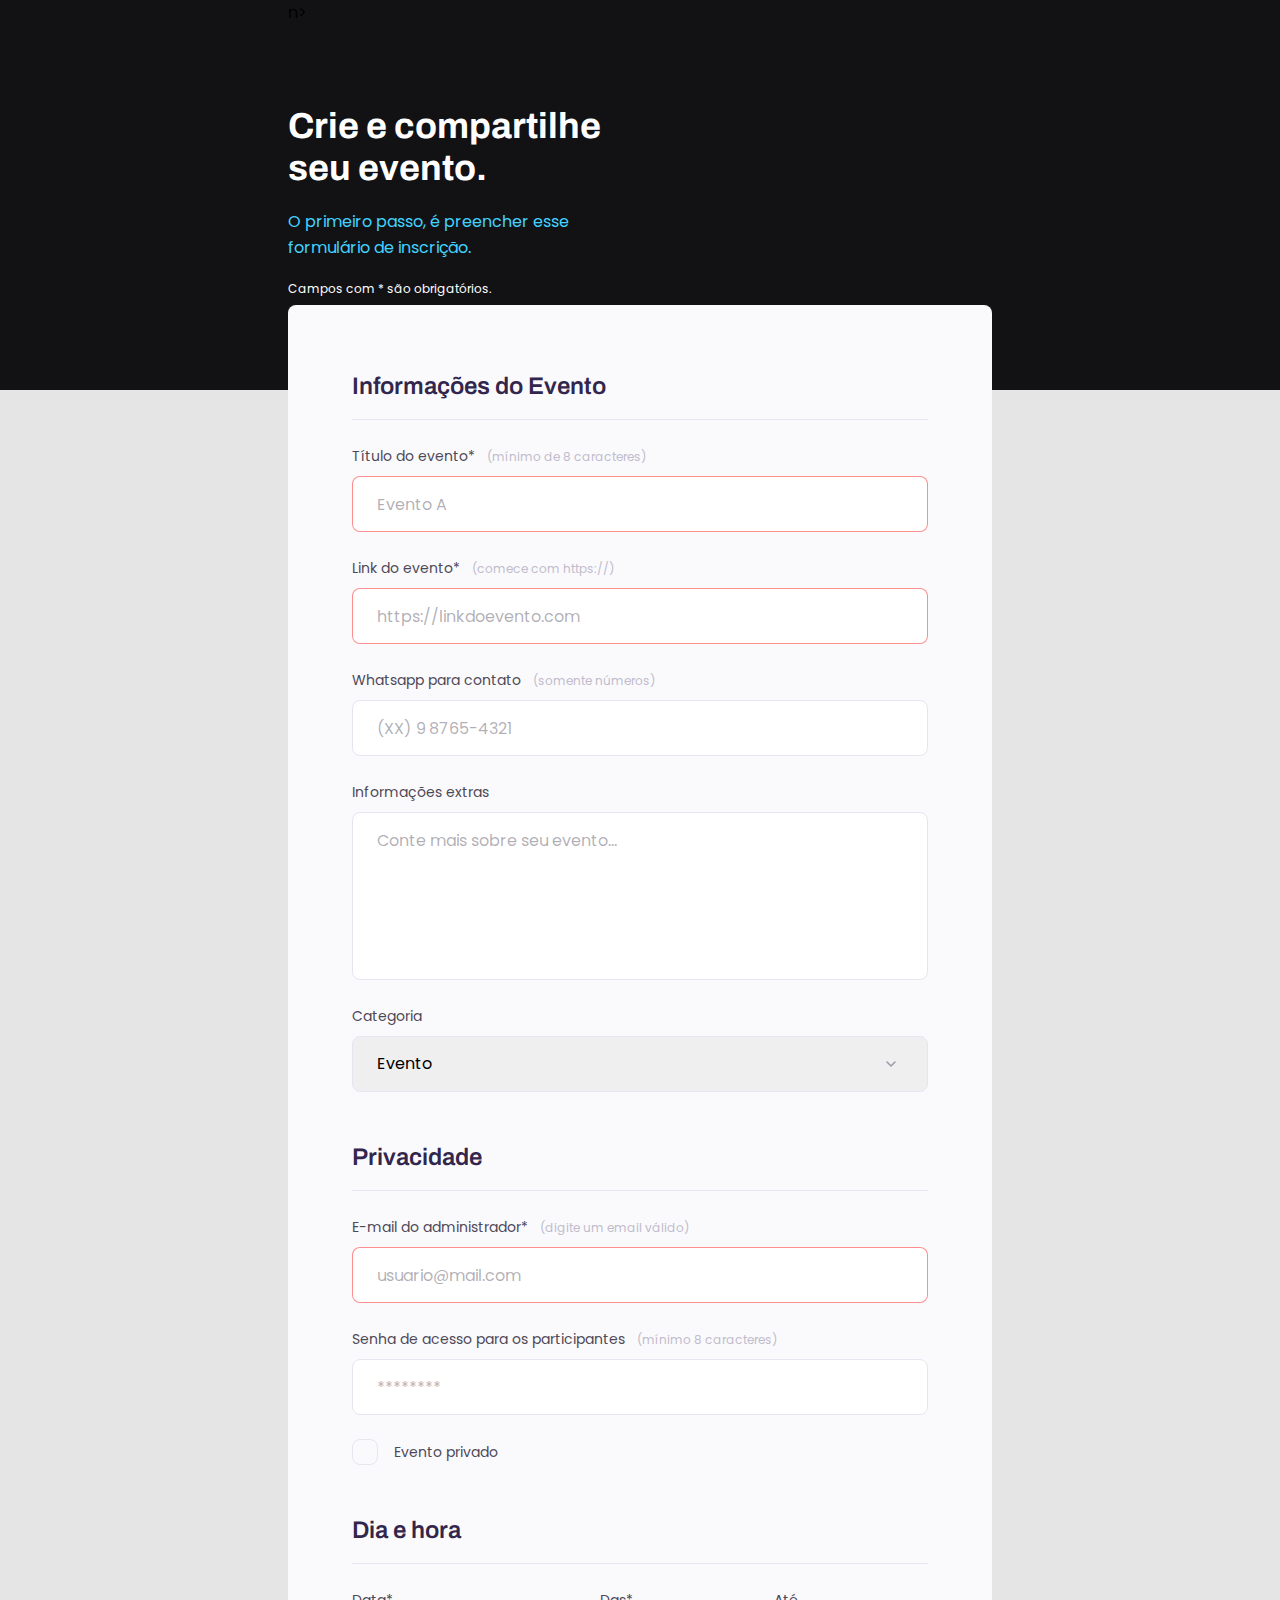
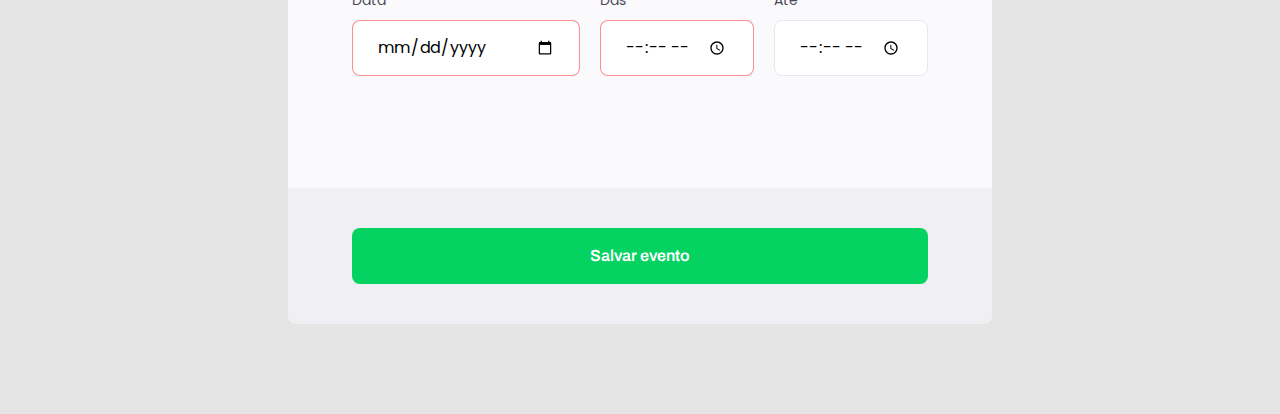
<file: Projeto03/index.html>
<!DOCTYPE html>
<html lang="pt-br">
<head>
    <link rel="preconnect" href="https://fonts.googleapis.com">
    <link rel="preconnect" href="https://fonts.gstatic.com" crossorigin>
    <meta charset="UTF-8">
    <meta name="viewport" content="width=device-width, initial-scale=1.0">
    
    <title>Crie seu evento</title>
    
    <link href="https://fonts.googleapis.com/css2?family=Archivo:wght@600;700&family=Poppins&display=swap" rel="stylesheet">n>
    <link rel="stylesheet" href="style.css">
</head>
<body>
    <header>
        <h1>Crie e compartilhe seu evento.</h1>
        <p>O primeiro passo, é preencher esse formulário de inscrição.</p>
        <p id="observacao"> Campos com * são obrigatórios.</p>
    </header>
    
    <form id="event-form">
        <fieldset>
            <div class="fieldset-wrapper">
                <legend>Informações do Evento</legend>

                <div class="input-wrapper">
                    <label for="event-title">
                        Título do evento*<span>(mínimo de 8 caracteres)</span>
                    </label>
                    <input 
                        type="text" 
                        id="event-title"
                        title="Nome do seu evento"
                        placeholder="Evento A"
                        required
                    />
                </div>
                
                <div class="input-wrapper">
                    <label for="event-link">
                        Link do evento*<span>(comece com https://)</span>
                    </label>
                    <input 
                        type="url" 
                        id="event-link"
                        title="Link para acessar seu evento"
                        placeholder="https://linkdoevento.com"
                        required
                    />
                </div>

                <div class="input-wrapper">
                    <label for="event-wpp">
                        Whatsapp para contato<span>(somente números)</span>
                    </label>
                    <input 
                        type="number" 
                        id="event-wpp"
                        title="Seu número para contato"
                        placeholder="(XX) 9 8765-4321"
                    />
                </div>

                <div class="input-wrapper">
                    <label for="event-info">Informações extras</label>
                    <textarea 
                        id="event-info"
                        title="Mais detalhes sobre o evento"
                        placeholder="Conte mais sobre seu evento..."    
                    ></textarea>
                </div>

                <div class="input-wrapper">
                    <label for="event-category">Categoria</label>
                    <select id="event-category" title="Categoria do evento">
                        <option value="event">Evento</option>
                        <option value="show">Show</option>
                        <option value="party">Festa</option>
                        <option value="lecture">Palestra</option>
                        <option value="workshop">Workshop</option>
                    </select>
                </div>
            </div>
        </fieldset>
        
        <fieldset>
            <div class="fieldset-wrapper">
                <legend>Privacidade</legend>
                <div class="input-wrapper">
                    <label for="event-email">
                        E-mail do administrador*<span>(digite um email válido)</span>
                    </label>
                    <input 
                        type="email" 
                        id="event-email" 
                        title="E-mail do administrador do evento"
                        placeholder="usuario@mail.com"
                        required
                    />
                </div>

                <div class="input-wrapper">
                    <label for="event-password">
                       Senha de acesso para os participantes<span>(mínimo 8 caracteres)</span>
                    </label>
                    <input 
                        type="password" 
                        id="event-password" 
                        title="Senha para acesso dos participantes do evento"
                        placeholder="********"
                    />
                </div>

                <div class="checkbox-wrapper">
                    <input 
                        type="checkbox" 
                        id="private-check"
                    />
                    <label for="private-check">
                        Evento privado
                    </label>
                </div>
            </div>
        </fieldset>
        
        <fieldset>
            <div class="fieldset-wrapper">
                <legend>Dia e hora</legend>
                <div class="periodo">
                    <div class="input-wrapper">
                        <label for="event-date">Data*</label>
                        <input 
                            type="date" 
                            id="event-date" 
                            title="Data do evento"
                            required
                        />
                    </div>

                    <div class="input-wrapper">
                        <label for="event-begin">Das*</label>
                        <input 
                            type="time" 
                            id="event-begin" 
                            title="Horário do início do evento"
                            required
                        />
                    </div>

                    <div class="input-wrapper">
                        <label for="event-end">
                            Até
                        </label>
                        <input 
                            type="time" 
                            id="event-end"
                            title="Horário do encerramento do evento"    
                        />
                    </div>
                </div>
            </div>
        </fieldset>
    </form>

    <footer>
        <button 
        id="form-button"
        type="submit"
        form="event-form"
        >
            Salvar evento
        </button>
    </footer>
    
</body>
</html>
</file>
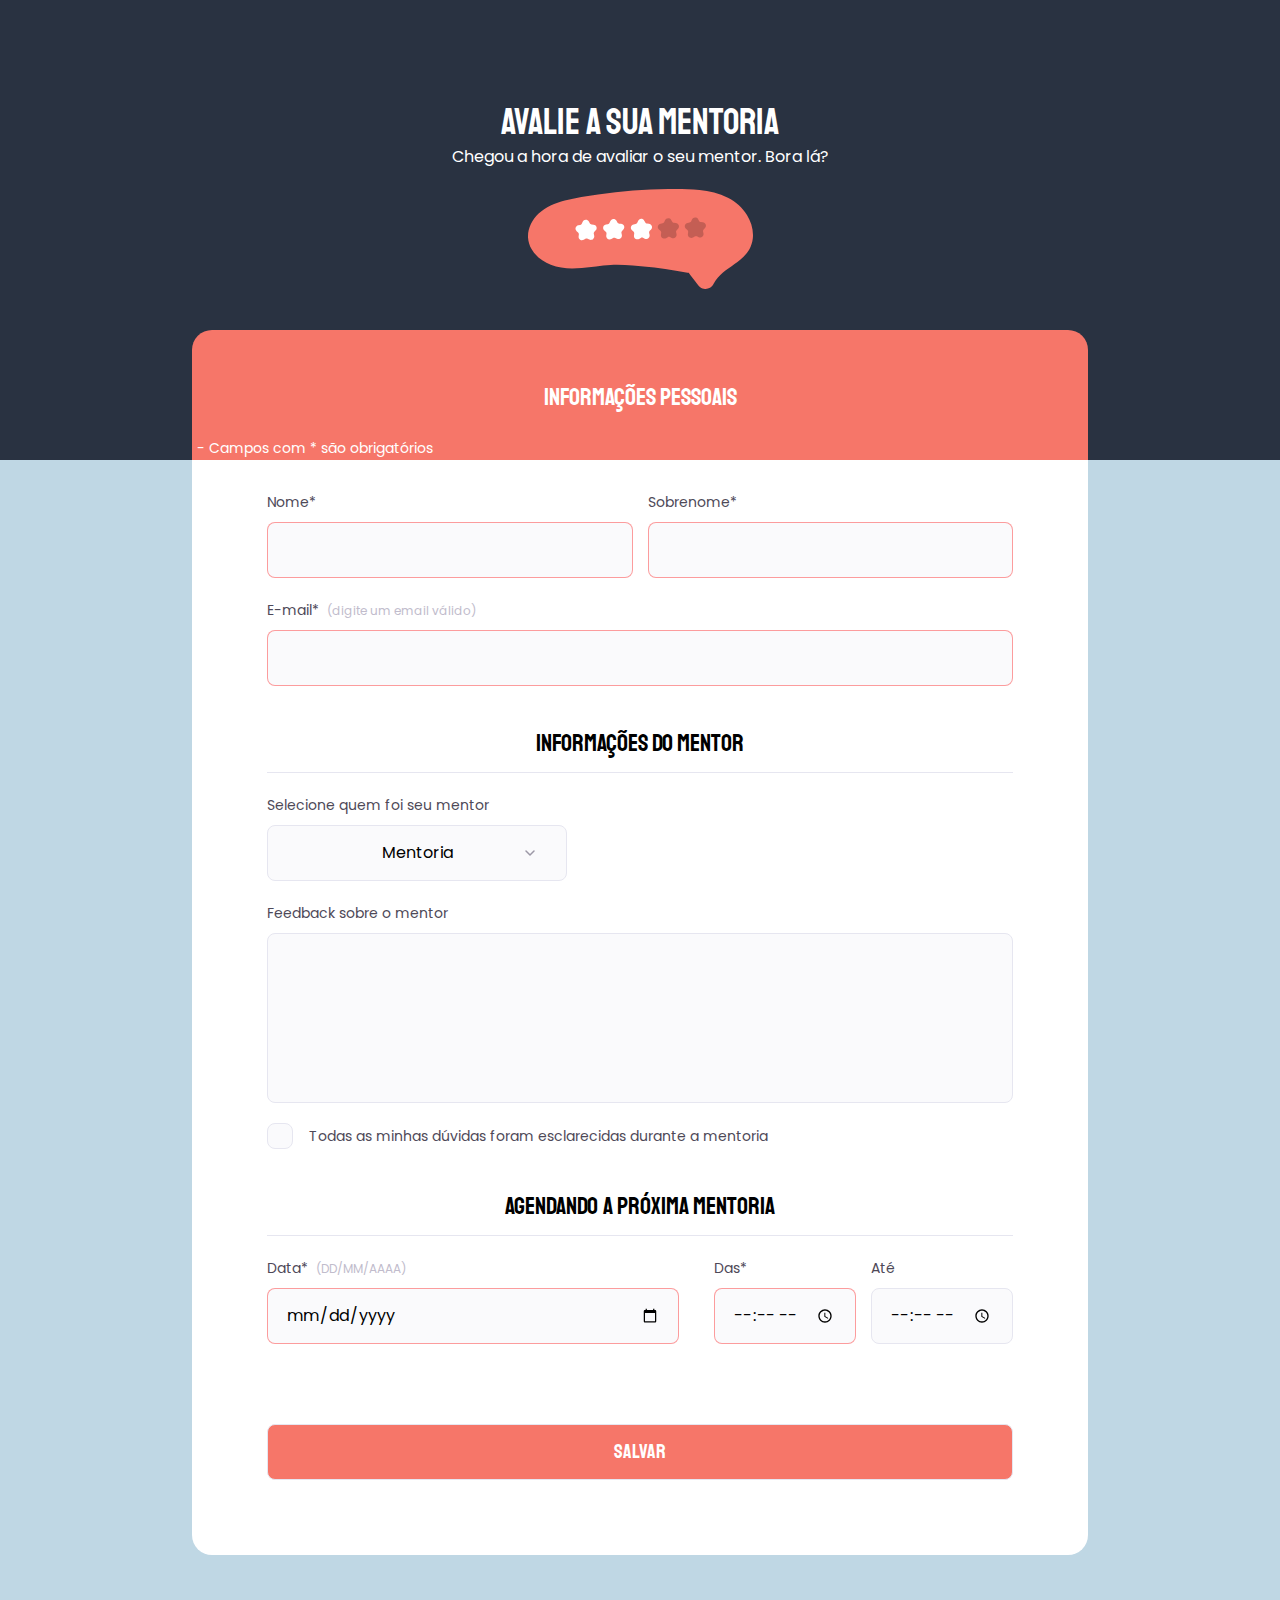
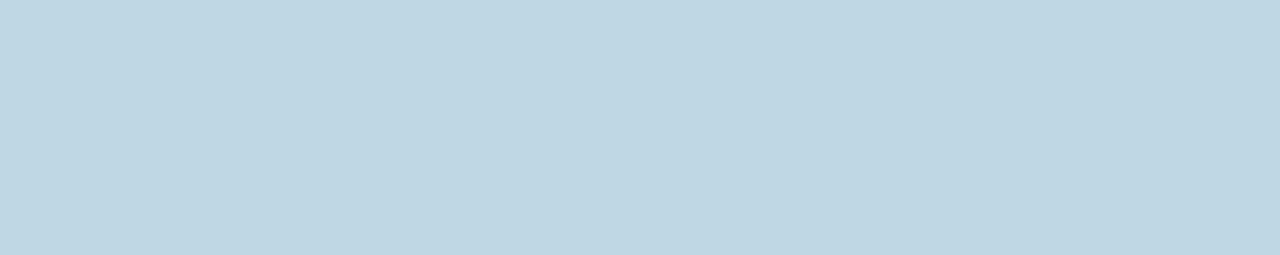
<file: Stage03-desafio01/index.html>
<!DOCTYPE html>
<html lang="pt-br">
<head>
    <link rel="preconnect" href="https://fonts.googleapis.com">
    <link rel="preconnect" href="https://fonts.gstatic.com" crossorigin>

    <meta charset="UTF-8">
    <meta name="viewport" content="width=device-width, initial-scale=1.0">
    
    <title>Avalie a sua mentoria</title>
    
    <link href="https://fonts.googleapis.com/css2?family=Poppins&family=Staatliches&display=swap" rel="stylesheet">
    <link rel="stylesheet" href="style.css">
</head>
<body>
    <header>
        <div class="header-container">
            <h1>Avalie a sua mentoria</h1>
            <p>Chegou a hora de avaliar o seu mentor. Bora lá?</p>
            <img 
                src="./images/img1.svg" 
                alt="caixa de diálogo com classificação em estrelas" 
                id="header-image"/>
            <div class="header-second">
                <h2>Informações pessoais</h2>
                <p id="observacao">- Campos com * são obrigatórios</p>
            </div>
        </div>
    </header>

    <form>
        
        <fieldset>
            <div class="fieldset-wrapper">
                <div class="name-surname">
                    <div class="input-wrapper">
                        <label for="name">Nome*</label>
                        <input
                            type="text"
                            id="name"
                            required/>
                    </div>
    
                    <div class="input-wrapper">
                        <label for="surname">Sobrenome*</label>
                        <input
                            type="text"
                            id="surname"
                            required/>
                    </div>
                </div>
               
                <div class="input-wrapper">
                    <label for="email">E-mail*<span>(digite um email válido)</span></label>
                    <input
                        type="email"
                        id="email"
                        required
                    />
                </div>
            </div>
        </fieldset>

        <fieldset>
            <div class="fieldset-wrapper">
                <legend>Informações do mentor</legend>
                <div class="input-wrapper">
                    <label for="mentor">Selecione quem foi seu mentor</label>
                    <select id="mentor">
                        <option value="mentorship">Mentoria</option>
                        <option value="iago">Iago Artner</option>
                        <option value="mayk">Mayk Brito</option>
                        <option value="diego">Diego Fernandes</option>
                    </select>
                </div>

                <div class="input-wrapper">
                    <label for="feedback">Feedback sobre o mentor</label>
                    <textarea 
                        id="feedback"
                        style="resize:none"
                    ></textarea>
                </div>

                <div class="checkbox-wrapper">
                    <input
                        type="checkbox"
                        id="doubt"
                    />
                    <label for="doubt">Todas as minhas dúvidas foram esclarecidas durante a mentoria</label>
                </div>
            </div>
        </fieldset>

        <fieldset>
            <div class="fieldset-wrapper">
                <legend>Agendando a próxima mentoria</legend>
                
                    <div class="periodo">
                        <div class="input-wrapper">
                            <label for="mentorship-date">Data*<span>(DD/MM/AAAA)</span></label>
                            <input
                                type="date"
                                id="mentorship-date"
                                required/>
                        </div>

                        <div class="input-wrapper">
                            <label for="mentorship-begin">Das*</label>
                            <input
                                type="time"
                                id="mentorship-begin"
                                required/>
                        </div>
                        
                        <div class="input-wrapper">
                            <label for="mentorship-end">Até</label>
                            <input
                                type="time"
                                id="mentorship-end"/>
                        </div>
                    </div>

                    <div class="button-wrapper">
                        <input
                            class="button"
                            type="submit"
                            id="button-save"
                            value="Salvar"/>
                    </div>
                    
            </div>
        </fieldset>

    </form>
</body>
</html>
</file>
<file: Projeto03/style.css>
* {
    margin: 0;
    padding: 0;
    box-sizing: border-box;
}
body {
    width: 55%;
    margin: 0 auto;
    background: #E5E5E5;
}
body, label, span, input, select, button, textarea {
    font-family: 'Poppins', sans-serif;
    font-weight: 400;
}
header::before {
    content:'';
    width: 100%;
    height: 390px;

    position: absolute;
    top: 0;
    left: 0;
    z-index: -1; /*? função habilitada pelo atributo 'position', manda imagem para o plano de fundo*/
    background: #121214;
}
header {
    width: 320px;
    padding-top: 80px;
}
header h1 {
    font-family: 'Archivo', sans-serif;
    color: #fff;
    font-size: 36px;
    font-weight: bold;
    line-height: 42px;
}
header p {
    color: #42D3FF;
    font-size: 16px;
    line-height: 26px;

    margin-top: 20px;
}
#observacao{
    color: #fff;
    font-size: 12px;
    line-height: 16px;
}
form {
    background: #FAFAFC;
    padding: 64px;
    margin-top: 8px;
    border-radius: 8px 8px 0 0;
}
fieldset {
    border: 0;
}
legend {
    font-family: 'Archivo', sans-serif;
    font-size: 24px;
    line-height: 34px;
    font-weight: 600;
    padding-bottom: 16px;
    color: #32264D;

    border-bottom: 1px solid #E6E6F0;
}
.fieldset-wrapper {
    display: flex;
    flex-direction: column;
    gap: 24px;

    margin-bottom: 48px;
}
.input-wrapper, .checkbox-wrapper {
    display: flex;
    flex-direction: column;
    
    gap: 8px;

    font-size: 14px;
    line-height: 24px;
    color: #4E4958;
}
span{
    font-size: 12px;
    line-height: 20px;
    color: #C1BCCC;

    margin-left: 12px;
}
span:hover {
    color: #6f6c75;
}
.input-wrapper input, #event-info, select {
    box-sizing: border-box; 
    padding: 0 24px;
    height: 56px;
    border-radius: 8px;
    border: 1px solid #E6E6F0;

    font-size: 16px;
    line-height: 26px;
}
.input-wrapper input:invalid {
    border: 1px solid #ff000070;
}
.input-wrapper input::placeholder, #event-info::placeholder {
    color: #4E495870;
}
#event-info {
    height: 168px;
    padding: 15px 24px;

    resize: none;
}
.input-wrapper select {  /*? parte destinada a substituir a 'seta' padrão do select por uma de estilo personalizado*/
    appearance: none;
    -webkit-appearance: none;
    
    background-image: url("data:image/svg+xml,%3Csvg width='24' height='24' viewBox='0 0 24 24' fill='none' xmlns='http://www.w3.org/2000/svg'%3E%3Cpath d='M8 10L12 14L16 10' stroke='%239C98A6' stroke-width='1.5' stroke-linecap='round' stroke-linejoin='round'/%3E%3C/svg%3E%0A");
    background-repeat: no-repeat;
    background-position: right 24px center;
}
.checkbox-wrapper {
    display: flex;
    flex-direction: row;
    align-items: center;

    position: relative; /*! para permitir que a nova camada seja apenas o próprio elemento*/
}
.checkbox-wrapper label{
    display: flex;
    gap: 16px;
    align-items: center;
}
.checkbox-wrapper input { /*? propriedade destinada a sumir com o checkbox padrão*/
    /* display: none; */
    position: absolute;
    top: 0;
    left: 0;
    opacity: 0;
}
.checkbox-wrapper label::before {   /*? propriedades destinadas a criar a caixa de checkbox personalizada */
    content: '';
    display: block;
    width: 24px;
    height: 24px;

    border: 1px solid #E6E6F0;
    border-radius: 8px;
}
.checkbox-wrapper input:checked + label:before { /*? propriedades destinadas à selecionar e posicionar o 'check' personalizado; o seletor utilizado tem a função de escolher o 'before' depois que o input for 'checked'*/
    background-image: url("data:image/svg+xml,%3Csvg width='18' height='14' viewBox='0 0 18 14' fill='none' xmlns='http://www.w3.org/2000/svg'%3E%3Cpath d='M6 11.17L1.83 7L0.410004 8.41L6 14L18 2L16.59 0.589996L6 11.17Z' fill='%2342D3FF'/%3E%3C/svg%3E ");
    background-repeat: no-repeat;
    background-position: center;
}
.input-wrapper input:hover, #event-info:hover, select:hover, .checkbox-wrapper input:hover+ label:before {
    border: 1px solid #68686870;
}
.input-wrapper input:focus, #event-info:focus, select:focus, .checkbox-wrapper input:focus+ label:before  { /*? permite o destaque da caixa de seleção quando o componente estiver em foco*/
    outline: 0;
    border: 1px solid black;
}
.periodo {
    display: flex;
    flex-direction: row;
    gap: 20px;
}
.periodo > div:nth-child(1) {  /*? seletor usado para escolher a primeira div 'child' da camada inferior à classe 'periodo'*/
    width: 100%;   /*? propriedade para a div ocupar todo o espaço disponível restante*/
}
footer{
    background-color: #F0F0F4;
    padding: 0 64px;
    margin-bottom: 90px;

    border-radius: 0 0 8px 8px;
}
#form-button {
    font-family: 'Archivo', sans-serif;
    font-size: 16px;
    font-weight: 600;
    line-height: 26px;
    color: #fff;

    background-color: #04D361;
    border: 0;
    border-radius: 8px;
    width: 100%;

    margin: 40px auto;
    padding: 15px 0;
}
#form-button:hover {
    background-color: #03aa4e;
}
/* font-family: 'Archivo', sans-serif;
font-family: 'Poppins', sans-serif; */
</file>
<file: Stage03-desafio01/style.css>
/* font-family: 'Poppins', sans-serif;
font-family: 'Staatliches', cursive; */

* {
    margin: 0;
    padding: 0;
    box-sizing: border-box;
}
body {
    background-color: #BFD7E4;
    margin: 0 auto;

}
body, input,  select, textarea, button {
    font-family: 'Poppins', sans-serif;

}
header {
    background-color: #293241;
    box-sizing: border-box;
    height: 460px;
    
    border: 0;
    color: #fff;
    font-weight: 400;

    position: relative;
}
.header-container {
    display: flex;
    flex-direction: column;
    align-items: center;

    padding-top: 100px;
}
h1, h2, legend, #button-save {
    font-family: 'Staatliches', cursive;
    font-weight: 400;
}
header h1 {
    font-size: 36px;
    line-height: 45px;
}
header p {
    font-size: 16px;
    line-height: 24px;
    padding-bottom: 2ex;
}
#header-image{
    margin: 2px 0 32px;
}
.header-second {
    background-color: #F67669;
    width: 70%;
    height: 130px;
    position: absolute;
    bottom: 0;

    display: flex;
    flex-direction: column;
    align-items: center;

    border: 0;
    border-radius: 20px 20px 0 0;
}
header h2 {
    font-size: 24px;
    line-height: 34px;

    margin: 50px auto;
}
#observacao {
    position: absolute;
    bottom: 0;
    left: 0;
    padding: 0 5px;

    font-size: 14px;
}
form {
    width: 70%;
    margin: 0 auto 300px; 
    padding: 30px 75px 65px;
    border-radius: 0 0 20px 20px;

    background-color: #fff;

    display: flex;
    flex-direction: column;
    gap: 30px;
}
fieldset {
    border: 0;
}
.fieldset-wrapper{
    display: flex;
    flex-direction:column;
    gap: 20px;

    margin-bottom: 10px;
}
.input-wrapper, .checkbox-wrapper {
    display: flex;
    flex-direction:column;
    gap: 8px;
     
    width: 100%;

    font-size: 14px;
    line-height: 24px;
    color: #4E4958;
}
.name-surname, .periodo {
    display: flex;
    flex-direction: row;
    gap: 15px;
}
.name-surname .input-wrapper {
    
}
input, select, textarea {
    box-sizing: border-box;
    background-color: #FAFAFC;
    height: 56px;

    border: 1px solid #E6E6F0;
    border-radius: 8px; 

    padding: 0 18px;
    font-size: 16px;
    line-height: 26px;
}
span {
    color: #C1BCCC;
    font-size: 12px;
    line-height: 20px;

    margin-left: 8px;
}
span:hover {
    color: #6b6872;
}
legend {
    font-size: 24px;
    line-height: 34px;
    font-weight: 400;
    text-align: center;
    
    border-bottom: 1px solid #E6E6F0;
    padding-bottom: 12px;
}
#mentor {
    width: 300px;
    text-align: center;

    appearance: none;
    -webkit-appearance: none;

    background-image: url("data:image/svg+xml,%3Csvg width='24' height='24' viewBox='0 0 24 24' fill='none' xmlns='http://www.w3.org/2000/svg'%3E%3Cpath d='M8 10L12 14L16 10' stroke='%239C98A6' stroke-width='1.5' stroke-linecap='round' stroke-linejoin='round'/%3E%3C/svg%3E%0A");
    background-repeat: no-repeat;
    background-position: right 24px center;
}
#feedback {
    height: 170px;
    padding: 10px 18px;
}
.checkbox-wrapper {
    display: flex;
    flex-direction: row;
    align-items: center;

    position: relative;
}
.checkbox-wrapper label{
    display: flex;
    gap: 16px;
    align-items: center;
}
.checkbox-wrapper input {
    position: absolute;
    top: 0;
    left: 0;

    opacity: 0;
}
.checkbox-wrapper label::before {
    content: '';
    height: 24px;
    width: 24px;

    border: 1px solid #E6E6F0;
    border-radius: 8px;
    background-color: #FAFAFC;
}
.checkbox-wrapper input:checked + label:before {
    background-image: url("data:image/svg+xml,%3Csvg width='18' height='14' viewBox='0 0 18 14' fill='none' xmlns='http://www.w3.org/2000/svg'%3E%3Cpath d='M6 11.17L1.83 7L0.410004 8.41L6 14L18 2L16.59 0.589996L6 11.17Z' fill='%2342D3FF'/%3E%3C/svg%3E ");
    background-repeat: no-repeat;
    background-position: center;
}
.periodo .input-wrapper{
    width: 30%;
}
.periodo >div:nth-child(1) {
    width: 100%;

    margin-right: 20px;
}
.button {
    margin-top: 60px;
    width: 100%;

    color: #fff;
    background-color: #F67669;

    font-size: 20px;
    line-height: 26px;
}
.button:hover {
    background-color: #aa463b;
}
input:invalid {
    border: 1px solid #ff000060;
}
input:hover, textarea:hover, select:hover, 
.checkbox-wrapper input:hover + label:before {
    border: 1px solid #5c5a5a70;
}
input:focus, textarea:focus, select:focus, 
.checkbox-wrapper input:focus + label:before {
    outline: 0;
    border: 1px solid #000000;
}
</file>
